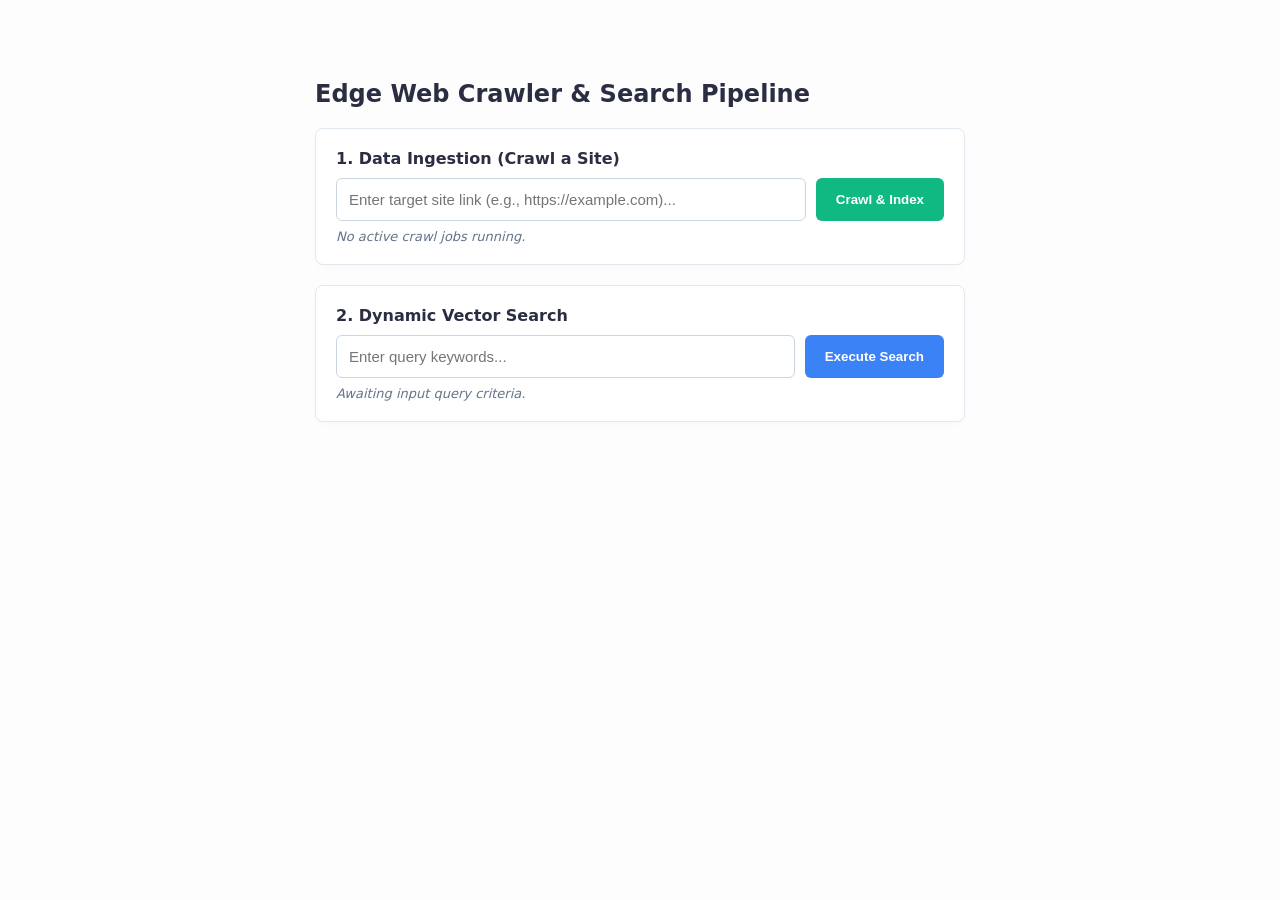
<file: index.html>
<!DOCTYPE html>
<html lang="en">
<head>
    <meta charset="UTF-8">
    <meta name="viewport" content="width=device-width, initial-scale=1.0">
    <title>Search Engine</title>
    <style>
        body { font-family: system-ui, sans-serif; max-width: 650px; margin: 40px auto; padding: 20px; background: #fdfdfd; color: #2b2d42; }
        .panel { background: white; padding: 20px; border-radius: 8px; border: 1px solid #e2e8f0; margin-bottom: 20px; box-shadow: 0 4px 6px -1px rgba(0,0,0,0.02); }
        .form-group { display: flex; gap: 10px; margin-top: 10px; }
        input { flex: 1; padding: 12px; font-size: 15px; border: 1px solid #cbd5e1; border-radius: 6px; }
        button { padding: 12px 20px; color: white; border: none; border-radius: 6px; cursor: pointer; font-weight: 600; }
        .btn-crawl { background: #10b981; }
        .btn-crawl:hover { background: #059669; }
        .btn-search { background: #3b82f6; }
        .btn-search:hover { background: #2563eb; }
        .result-card { background: white; padding: 16px; margin-bottom: 12px; border-radius: 6px; border-left: 4px solid #3b82f6; box-shadow: 0 1px 3px rgba(0,0,0,0.05); }
        .status-txt { margin-top: 8px; font-size: 13px; color: #64748b; font-style: italic; }
    </style>
</head>
<body>

    <h2>Edge Web Crawler & Search Pipeline</h2>

    <!-- Section A: Data Collection Crawling Controls -->
    <div class="panel">
        <strong>1. Data Ingestion (Crawl a Site)</strong>
        <div class="form-group">
            <input type="text" id="crawlInput" placeholder="Enter target site link (e.g., https://example.com)...">
            <button class="btn-crawl" onclick="executeCrawl()">Crawl & Index</button>
        </div>
        <div id="crawlStatus" class="status-txt">No active crawl jobs running.</div>
    </div>

    <!-- Section B: Live Metrics Query Execution Interface -->
    <div class="panel">
        <strong>2. Dynamic Vector Search</strong>
        <div class="form-group">
            <input type="text" id="searchInput" placeholder="Enter query keywords...">
            <button class="btn-search" onclick="executeSearch()">Execute Search</button>
        </div>
        <div id="searchStatus" class="status-txt">Awaiting input query criteria.</div>
    </div>

    <div id="searchResults"></div>

    <script>
        // Update this line with the URL provided by Cloudflare dashboard after deployment
        const BASE_API = "https://search-engine.mustafalzahabi2.workers.dev/";

        async function executeCrawl() {
            const targetUrl = document.getElementById('crawlInput').value.trim();
            const status = document.getElementById('crawlStatus');
            if (!targetUrl) return;

            status.innerText = "Initializing spider crawl execution blocks at the edge...";
            try {
                const response = await fetch(`${BASE_API}/crawl?url=${encodeURIComponent(targetUrl)}`);
                const data = await response.json();
                if (data.error) {
                    status.innerText = `Crawl Pipeline Failure: ${data.error}`;
                } else {
                    status.innerText = `Success! Discovered and built TF-IDF mapping models across ${data.pages_crawled} linked pages.`;
                }
            } catch (err) {
                status.innerText = "Error connecting to backend execution environments.";
            }
        }

        async function executeSearch() {
            const query = document.getElementById('searchInput').value.trim();
            const status = document.getElementById('searchStatus');
            const resultsView = document.getElementById('searchResults');
            if (!query) return;

            resultsView.innerHTML = "";
            status.innerText = "Computing vector lengths and spatial overlaps...";

            try {
                const response = await fetch(`${BASE_API}/search?q=${encodeURIComponent(query)}`);
                const data = await response.json();
                status.innerText = "Search processing complete.";

                if (data.error) {
                    resultsView.innerHTML = `<p style="color: #ef4444;">${data.error}</p>`;
                    return;
                }

                if (!data.results || data.results.length === 0) {
                    resultsView.innerHTML = "<p>Zero document structures matched all query string tokens.</p>";
                    return;
                }

                data.results.forEach((res, index) => {
                    const card = document.createElement('div');
                    card.className = 'result-card';
                    card.innerHTML = `
                        <strong>Rank ${index + 1}: <a href="${res.name}" target="_blank">${res.name}</a></strong>
                        <div style="font-size: 13px; color: #64748b; margin-top: 6px;">
                            Cosine Similarity Metric Score: <b>${res.cosine.toFixed(4)}</b> | Simpson Overlap Coefficient: <b>${res.simpson.toFixed(3)}</b>
                        </div>
                    `;
                    resultsView.appendChild(card);
                });
            } catch (err) {
                status.innerText = "Failed to query the edge search architecture endpoints.";
            }
        }
    </script>
</body>
</html>
</file>
